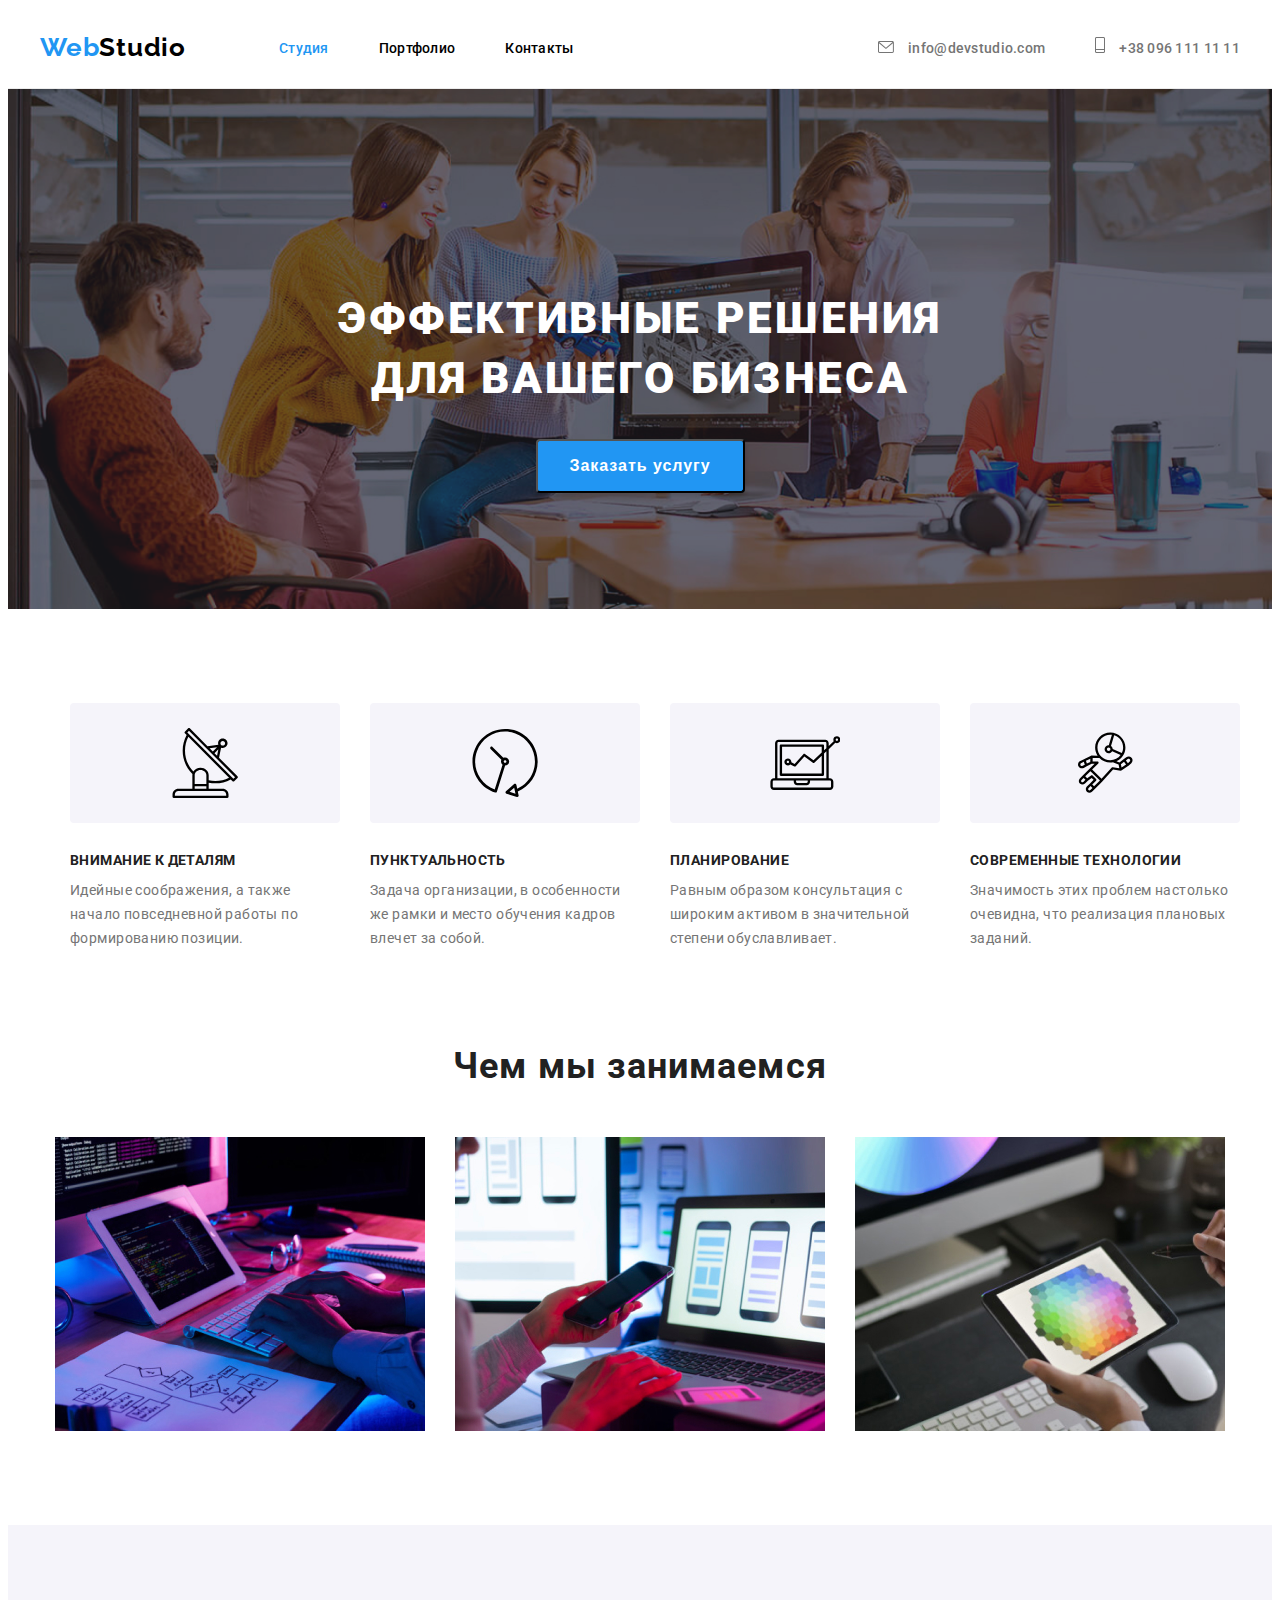
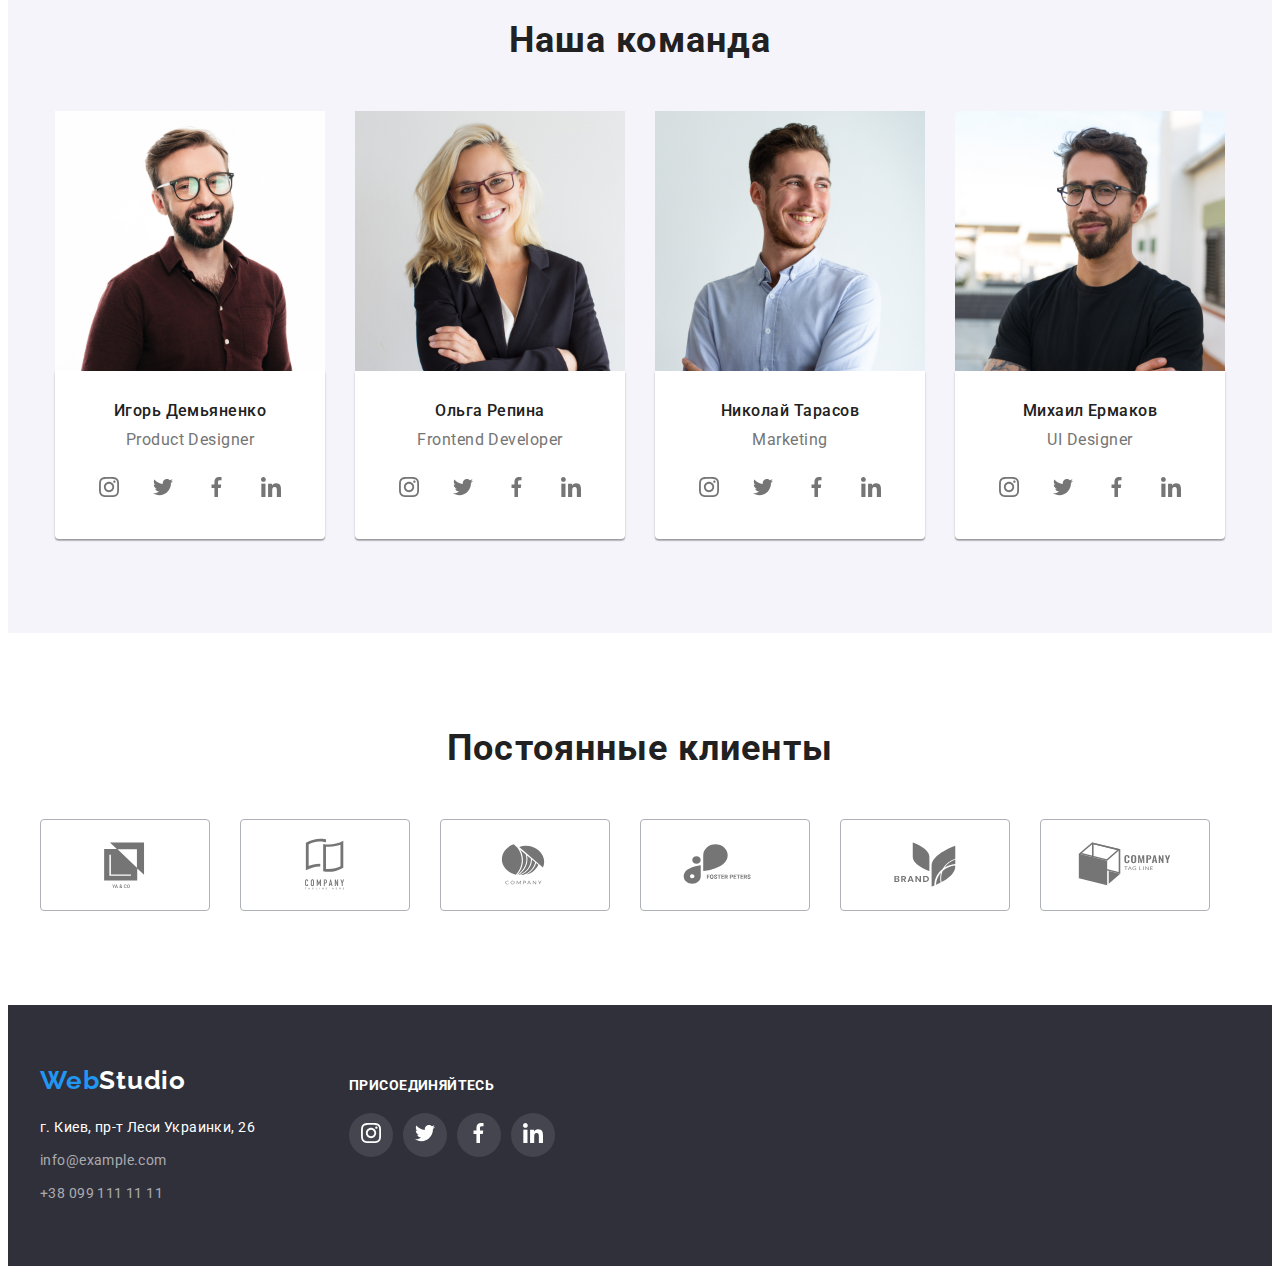
<file: index.html>
<!DOCTYPE html>
<html lang="ru">
<head>
    <meta charset="UTF-8">
    <meta http-equiv="X-UA-Compatible" content="IE=edge">
    <meta name="viewport" content="width=device-width, initial-scale=1.0">
    <title>Студия</title>
    <link rel="preconnect" href="https://fonts.gstatic.com">
    <link href="https://fonts.googleapis.com/css2?family=Raleway:wght@700&family=Roboto:wght@400;500;700;900&display=swap"
        rel="stylesheet">
    <link rel="stylesheet" href="https://cdnjs.cloudflare.com/ajax/libs/modern-normalize/1.0.0/modern-normalize.min.css"
        integrity="sha512-ISS7cAi1PEhQ8jnbJpJZMd29NlhNj4AWYyLOSp2CE/CsHxTCu+r+t0D2yoJudVrd0/8fTVPUVDzY5Tvli75u/g=="
        crossorigin="anonymous" referrerpolicy="no-referrer" />
    <link rel="stylesheet" href="./css/styles.css">
</head>
<body>
    <header class="header">
        <div class="container header-container">
        <nav class="header-navigation">
          <a class="logo-link link header-link-color" href="index.html"><span class="logo-link-color">Web</span>Studio</a>
            <ul class="nav-items-list list">
                <li class="navigation-item">
                    <a class="navigation-item-link link header-link-color-page" href="">Студия</a>
                </li>
                <li class="navigation-item">
                    <a class="navigation-item-link link header-link-color" href="./portfolio.html">Портфолио</a>
                </li>
                <li class="navigation-item">
                    <a class="navigation-item-link link header-link-color" href="">Контакты</a>
                </li>
            </ul>
        </nav>
            <ul class="nav-items-list list">
                <li class="contact-item">
                    <svg class="contact-icon">
                        <use href="./images/sprite.svg.svg#icon-mail"></use>
                    </svg>
                    <a class="contact-item-link mail-link link " href="mailto:info@devstudio.com">info@devstudio.com</a>
                </li>
                <li>
                    <svg class="tel-icon">
                        <use href="./images/sprite.svg.svg#icon-phone"></use>
                    </svg>
                    <a class="contact-item-link tel-link link" href="tel:+380961111111">+38 096 111 11 11</a>
                </li>
            </ul>
        </div>
    </header>
<main>
    <section class="hero-section">
        <div class="hero-section-container container">
        <h1 class="main-title">Эффективные решения для вашего бизнеса</h1>
        <button class="modal-button" type="button">Заказать услугу</button>
    </div>
    </section>

    <section class="adventage-section ">
        <div class="adventage-section-container container">
            <h2 class="visually-hidden">Наши ценности</h2>
            <ul class="adventage-list list">
                <li class="adventage-list-item">
                    <div class="adventage-icon-link">
                        <svg class="adventage-icon icon-one">
                            <use href="./images/sprite.svg.svg#icon-about-us-one"></use>
                        </svg>
                    </div>
                    <h3 class="adventage-list-title">Внимание к деталям</h3>
                    <p class="adventage-list-description">Идейные соображения, а также начало повседневной работы по формированию
                        позиции.</p>
                </li>
                <li class="adventage-list-item">
                    <div class="adventage-icon-link">
                            <svg class="adventage-icon icon-two">
                                <use href="./images/sprite.svg.svg#icon-about-us-two"></use>
                            </svg>
                    </div>
                    <h3 class="adventage-list-title">Пунктуальность</h3>
                    <p class="adventage-list-description">Задача организации, в особенности же рамки и место обучения кадров влечет
                        за собой.</p>
                </li>
                <li class="adventage-list-item">
                    <div class="adventage-icon-link">
                        <svg class="adventage-icon icon-three">
                            <use href="./images/sprite.svg.svg#icon-about-us-three"></use>
                        </svg>
                    </div>
                    <h3 class="adventage-list-title">Планирование</h3>
                    <p class="adventage-list-description">Равным образом консультация с широким активом в значительной степени
                        обуславливает.</p>
                </li>
                <li class="adventage-list-item">
                    <div class="adventage-icon-link">
                        <svg class="adventage-icon icon-four">
                            <use href="./images/sprite.svg.svg#icon-about-us-four"></use>
                        </svg>
                    </div>
                    <h3 class="adventage-list-title">Современные технологии</h3>
                    <p class="adventage-list-description">Значимость этих проблем настолько очевидна, что реализация плановых
                        заданий.</p>
                </li>
            </ul>
        </div>
       
        
    </section>
    <section class="about-us-section">
        <div class="container">
        <h2 class="secondary-title">Чем мы занимаемся</h2>
        <ul class="about-img-list list">
            <li class="about-img-item">
                <img class="about-img" src="./images/galery/box1.jpg" alt="человек печатает на клавиатуре" width="370" height="294">
            </li>
            <li class="about-img-item">
                <img class="about-img" src="./images/galery/box2.jpg" alt="человек с телефоном в руках работает с компьютером" width="370" height="294">
            </li>
            <li class="about-img-item">
                <img class="about-img" src="./images/galery/box3.jpg" alt="планшет в руках у человека" width="370" height="294">
            </li>
        </ul>
        </div>
    </section>
    <section class="about-us-section-team ">
        <div class="team-list-container container">
        <h2 class="secondary-title secondary-title-team">Наша команда</h2>
        <ul class="team-list list">
            <li class="team-list-item">
                <img class="team-list-item-img" src="./images/profesionals/igor.jpg" alt="мужчина в очках" width="270" height="260">
                 <div class="team-list-img-text">
                     <h3 class="team-list-img-title">Игорь Демьяненко </h3>
                     <p class="team-list-img-description" lang="en">Product Designer</p>
                     <ul class="social-link-list list link">
                        <li>
                          <a href="" class="social-link-icon">
                           <svg class="social-icon">
                             <use href="./images/sprite.svg.svg#icon-instagram"></use>
                           </svg>
                        </a>
                        </li>
                        <li>
                          <a href="" class="social-link-icon">
                            <svg class="social-icon">
                             <use href="./images/sprite.svg.svg#icon-twitter" class="social-icon-one"></use>
                            </svg>
                        </a>
                        </li>
                        <li>
                          <a href="" class="social-link-icon">
                             <svg class="social-icon">
                                <use href="./images/sprite.svg.svg#icon-facebook"></use>
                             </svg>
                            </a>
                        </li>
                        <li>
                          <a href="" class="social-link-icon">
                            <svg class="social-icon">
                                <use href="./images/sprite.svg.svg#icon-linkedin"></use>
                            </svg>
                        </a>
                        </li>
                      </ul>
                    </div>
            </li>
           
                <li class="team-list-item">
                    <img class="team-list-item-img" src="./images/profesionals/olga.jpg" alt="женщина в очках улыбается" width="270"
                        height="260">
                    <div class="team-list-img-text">
                        <h3 class="team-list-img-title">Ольга Репина</h3>
                        <p class="team-list-img-description" lang="en">Frontend Developer</p>
                <ul class="social-link-list list link">
                    <li>
                        <a href="" class="social-link-icon">
                            <svg class="social-icon">
                                <use href="./images/sprite.svg.svg#icon-instagram"></use>
                            </svg>
                        </a>
                    </li>
                    <li>
                        <a href="" class="social-link-icon">
                            <svg class="social-icon">
                                <use href="./images/sprite.svg.svg#icon-twitter" class="social-icon-one"></use>
                            </svg>
                        </a>
                    </li>
                    <li>
                        <a href="" class="social-link-icon">
                            <svg class="social-icon">
                                <use href="./images/sprite.svg.svg#icon-facebook"></use>
                            </svg>
                        </a>
                    </li>
                    <li>
                        <a href="" class="social-link-icon">
                            <svg class="social-icon">
                                <use href="./images/sprite.svg.svg#icon-linkedin"></use>
                            </svg>
                        </a>
                    </li>
                </ul>
                    
                    </div>
            </li>
                
                <li class="team-list-item">
                    <img class="team-list-item-img" src="./images/profesionals/nikolai.jpg" alt="мужчина смотрит в сторону" width="270"
                        height="260">
                    <div class="team-list-img-text">
                        <h3 class="team-list-img-title">Николай Тарасов</h3>
                        <p class="team-list-img-description" lang="en">Marketing</p>
                <ul class="social-link-list list link">
                    <li>
                        <a href="" class="social-link-icon">
                            <svg class="social-icon">
                                <use href="./images/sprite.svg.svg#icon-instagram"></use>
                            </svg>
                        </a>
                    </li>
                    <li>
                        <a href="" class="social-link-icon">
                            <svg class="social-icon">
                                <use href="./images/sprite.svg.svg#icon-twitter" class="social-icon-one"></use>
                            </svg>
                        </a>
                    </li>
                    <li>
                        <a href="" class="social-link-icon">
                            <svg class="social-icon">
                                <use href="./images/sprite.svg.svg#icon-facebook"></use>
                            </svg>
                        </a>
                    </li>
                    <li>
                        <a href="" class="social-link-icon">
                            <svg class="social-icon">
                                <use href="./images/sprite.svg.svg#icon-linkedin"></use>
                            </svg>
                        </a>
                    </li>
                </ul>
                    </div>
            </li>
                
                <li class="team-list-item">
                    <img class="team-list-item-img" src="./images/profesionals/mikhail.jpg" alt="мужчина в очках" width="270"
                        height="260">
                    <div class="team-list-img-text">
                        <h3 class="team-list-img-title">Михаил Ермаков </h3>
                        <p class="team-list-img-description" lang="en">UI Designer</p>
                    <ul class="social-link-list list link">
                        <li>
                            <a href="" class="social-link-icon">
                                <svg class="social-icon">
                                    <use href="./images/sprite.svg.svg#icon-instagram"></use>
                                </svg>
                            </a>
                        </li>
                        <li>
                            <a href="" class="social-link-icon">
                                <svg class="social-icon">
                                    <use href="./images/sprite.svg.svg#icon-twitter" class="social-icon-one"></use>
                                </svg>
                            </a>
                        </li>
                        <li>
                            <a href="" class="social-link-icon">
                                <svg class="social-icon">
                                    <use href="./images/sprite.svg.svg#icon-facebook"></use>
                                </svg>
                            </a>
                        </li>
                        <li>
                            <a href="" class="social-link-icon">
                                <svg class="social-icon">
                                    <use href="./images/sprite.svg.svg#icon-linkedin"></use>
                                </svg>
                            </a>
                        </li>
                    </ul>
                    </div>
                </li>
            </div>    
            
        </ul>
    </section>
    <section class="clients">
        <div class="our-clients container">
        <h2 class="secondary-title">Постоянные клиенты</h2>
    <ul class="client-list list link">
        <li class="client-item">
            <a href="" class="client-icon-link">
            <svg class="client-icon">
                <use href="./images/sprite.svg.svg#icon-company-one"></use>
            </svg>
            </a>
        </li>
        <li class="client-item">
        <a href="" class="client-icon-link">
            <svg class="client-icon">
            <use href="./images/sprite.svg.svg#icon-company-two"></use>
          </svg>
        </a>
        </li>
        <li class="client-item">
            <a href="" class="client-icon-link">
            <svg class="client-icon">
                <use href="./images/sprite.svg.svg#icon-company-three"></use>
            </svg>
            </a>
        </li>
        <li class="client-item">
            <a href="" class="client-icon-link">
            <svg class="client-icon">
                <use href="./images/sprite.svg.svg#icon-company-four"></use>
            </svg>
            </a>
        </li>
        <li class="client-item">
            <a href="" class="client-icon-link">
            <svg class="client-icon">
                <use href="./images/sprite.svg.svg#icon-company-six"></use>
            </svg>
            </a>
        </li>
        <li class="">
            <a href="" class="client-icon-link">
            <svg class="client-icon">
                <use href="./images/sprite.svg.svg#icon-company-five"></use>
            </svg>
            </a>
        </li>
    </ul>
    </div>
    </section>
</main>
    <footer class="footer ">
        <div class="container footer-contacts">
            <div class="footer-inform">
          <a class="logo-link link  footer-link-color" href="index.html"><span class="logo-link-color">Web</span>Studio</a>
            <address class="address">
              <ul class="address-list list">
                <li class="address-list-item">
                    <a class="address-link link footer-link-color" href="https://goo.gl/maps/LSZVR5Nw7ut3KPeD9" target="_blank" rel="noopener noreferrer">г. Киев, пр-т Леси
                        Украинки, 26</a>
                </li>
                <li class="address-list-item">
                    <a class="address-link link footer-contact-color" href="mailto:info@example.com">info@example.com</a>
                </li>
                <li class="address-list-item">
                    <a class="address-link link footer-contact-color" href="tel:+380991111111">+38 099 111 11 11</a>
                </li>
              </ul>  
            </address>
            </div>

            <div class="social-links ">
               <h3 class="footer-title">ПРИСОЕДИНЯЙТЕСЬ</h3>
                <ul class="social-link-list-footer list link">
                    <li class="social-link-item-footer">
                        <a href="" class="social-link-icon-footer">
                            <svg class="social-icon-footer">
                                <use href="./images/sprite.svg.svg#icon-instagram"></use>
                            </svg>
                        </a>
                    </li>
                    <li class="social-link-item-footer">
                        <a href="" class="social-link-icon-footer">
                            <svg class="social-icon-footer">
                                <use href="./images/sprite.svg.svg#icon-twitter" class="social-icon-one"></use>
                            </svg>
                        </a>
                    </li>
                    <li class="social-link-item-footer">
                        <a href="" class="social-link-icon-footer">
                            <svg class="social-icon-footer">
                                <use href="./images/sprite.svg.svg#icon-facebook"></use>
                            </svg>
                        </a>
                    </li>
                    <li class="social-link-item-footer">
                        <a href="" class="social-link-icon-footer">
                            <svg class="social-icon-footer">
                                <use href="./images/sprite.svg.svg#icon-linkedin"></use>
                            </svg>
                        </a>
                    </li>
                </ul>
            </div>
        
        

        </div>
    </footer>

    
</body>
</html>
</file>
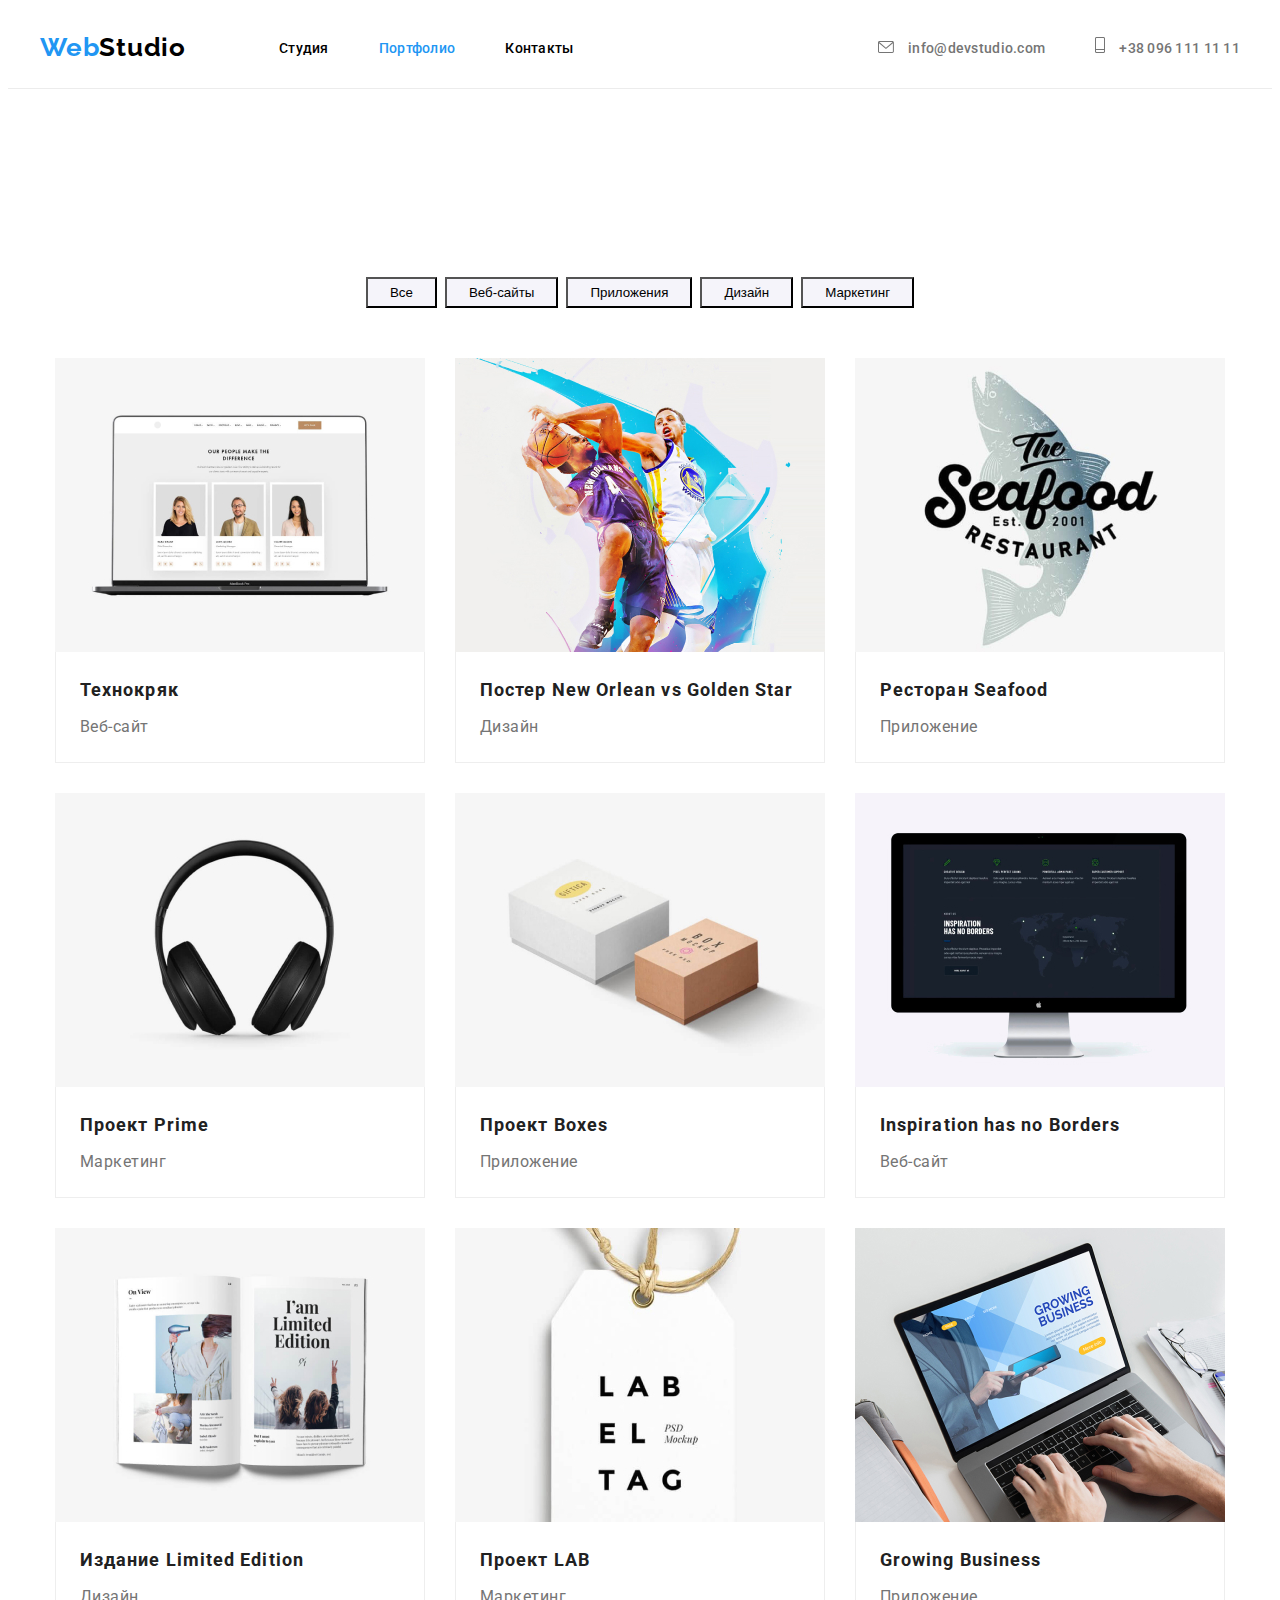
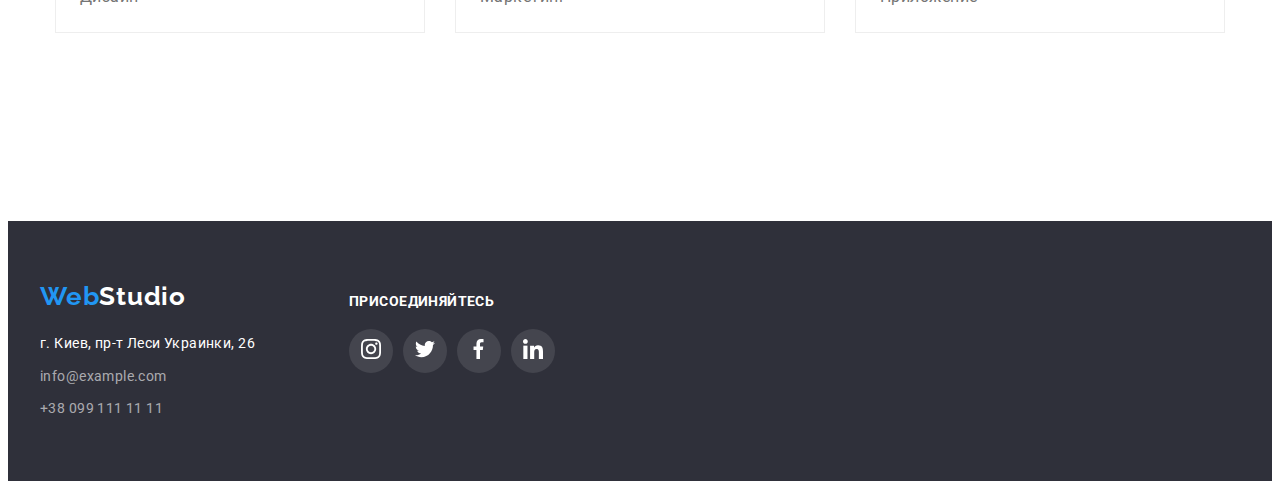
<file: portfolio.html>
<!DOCTYPE html>
<html lang="ru">
<head>
    <meta charset="UTF-8">
    <meta http-equiv="X-UA-Compatible" content="IE=edge">
    <meta name="viewport" content="width=device-width, initial-scale=1.0">
    <title>Портфолио</title>
    <link rel="preconnect" href="https://fonts.gstatic.com">
    <link href="https://fonts.googleapis.com/css2?family=Raleway:wght@700&family=Roboto:wght@400;500;700;900&display=swap"
        rel="stylesheet">
    <link rel="stylesheet" href="./css/styles.css">
</head>
<body>
    <header class="header">
        <div class="container header-container">
        <nav class="header-navigation">
            <a class="logo-link link  header-link-color" href="./index.html"> <span class="logo-link-color">Web</span>Studio</a>
        <ul class="nav-items-list list">
            <li class="navigation-item">
                <a class="navigation-item-link link header-link-color" href="./index.html">Студия</a>
            </li>
            <li class="navigation-item">
                <a class="navigation-item-link link header-link-color-page" href="">Портфолио</a>
            </li>
            <li class="navigation-item">
                <a class="navigation-item-link link header-link-color" href="">Контакты</a>
            </li>
        </ul>
        </nav>
        <ul class="nav-items-list list">
            <li class="contact-item">
                <svg class="contact-icon">
                    <use href="./images/sprite.svg.svg#icon-mail"></use>
                </svg>
                <a class="contact-item-link mail-link link" href="mailto:info@devstudio.com">info@devstudio.com</a>
            </li>
            <li>
                <svg class="tel-icon">
                    <use href="./images/sprite.svg.svg#icon-phone"></use>
                </svg>
                <a class="contact-item-link tel-link link" href="tel:+380961111111">+38 096 111 11 11</a>
            </li>
        </ul>
        </div>
    </header>
    <main>
        <section class="inform-button-section" >
            <div class="inform-button-section container">
                 <h2 class="visually-hidden">Кнопки для информации</h2>
            <ul class="modal-button-list list">
                <li class="modal-button-item"><button class="button" type="button">Все</button></li>
                <li class="modal-button-item"><button class="button" type="button">Веб-сайты</button></li>
                <li class="modal-button-item"><button class="button" type="button">Приложения</button></li>
                <li class="modal-button-item"><button class="button" type="button">Дизайн</button></li>
                <li class="modal-button-item"><button class="button" type="button">Маркетинг</button></li>
            </ul>        
            <h2 class="visually-hidden">Примеры работ</h2>
            <ul class="about-img-list-portfolio list">
                <li class="about-img-item-portfolio">
                    <img class="about-img" src="./images/projects portfolio/technokryak.jpg"
                        alt="открытый ноутбук с фотографиями людей" width="370" height="294">
                    <div class="about-img-portfolio-text">
                        <h3 class="about-img-title">Технокряк</h3>
                    <p class="about-img-description">Веб-сайт</p>
                    <div>
                </li>
                <li class="about-img-item-portfolio">
                    <img class="about-img" src="./images/projects portfolio/new orlean.jpg"
                        alt="два баскетболиста ведут борьбу за мяч" width="370" height="294">
                    <div class="about-img-portfolio-text">
                        <h3 class="about-img-title" lang="ru en">Постер New Orlean vs Golden Star</h3>
                    <p class="about-img-description">Дизайн</p>
                </div>
                </li>
                <li class="about-img-item-portfolio">
                    <img class="about-img" src="./images/projects portfolio/seafood.jpg" alt="логотип ресторана морской кухни"
                        width="370" height="294">
                    <div class="about-img-portfolio-text">
                        <h3 class="about-img-title" lang="ru en">Ресторан Seafood</h3>
                    <p class="about-img-description">Приложение</p>
                </div>
                </li>
                <li class="about-img-item-portfolio">
                    <img class="about-img" src="./images/projects portfolio/prime.jpg" alt="наушники" width="370" height="294">
                    <div class="about-img-portfolio-text">
                    <h3 class="about-img-title" lang="ru en">Проект Prime</h3>
                    <p class="about-img-description">Маркетинг</p>
                </div>
                </li>
                <li class="about-img-item-portfolio">
                    <img class="about-img" src="./images/projects portfolio/boxes.jpg" alt="две коробки разного размера и цвета"
                        width="370" height="294">
                    <div class="about-img-portfolio-text">
                        <h3 class="about-img-title" lang="ru en">Проект Boxes</h3>
                    <p class="about-img-description">Приложение</p>
                </div>
                </li>
                <li class="about-img-item-portfolio">
                    <img class="about-img" src="./images/projects portfolio/inspiration.jpg" alt="монитор комьютера" width="370"
                        height="294">
                        <div class="about-img-portfolio-text">
                    <h3 class="about-img-title" lang="en">Inspiration has no Borders</h3>
                    <p class="about-img-description">Веб-сайт</p>
                </div>
                </li>
                <li class="about-img-item-portfolio">
                    <img class="about-img" src="./images/projects portfolio/limited edition.jpg" alt="открытая страница журнала"
                        width="370" height="294">
                        <div class="about-img-portfolio-text">
                    <h3 class="about-img-title" lang="ru en">Издание Limited Edition</h3>
                    <p class="about-img-description">Дизайн</p>
                </div>
                </li>
                <li class="about-img-item-portfolio">
                    <img class="about-img" src="./images/projects portfolio/lab.jpg" alt="бирка с текстом" width="370" height="294">
                    <div class="about-img-portfolio-text">
                    <h3 class="about-img-title" lang="ru en">Проект LAB</h3>
                    <p class="about-img-description">Маркетинг</p>
                    </div>  
                </li>
                <li class="about-img-item-portfolio">
                    <img class="about-img" src="./images/projects portfolio/growing.jpg"
                        alt="человечкие руки на клавиатуре ноутбука" width="370" height="294">
                    <div class="about-img-portfolio-text">
                        <h3 class="about-img-title" lang="en">Growing Business</h3>
                    <p class="about-img-description">Приложение</p>
                </div>
                </li>
            </ul>
     </section>
        
         
        
    </main>
    <footer class="footer">
      <div class="container footer-contacts">
          <div class="footer-inform">
        <a class="logo-link link footer-link-color" href="portfolio.html"><span class="logo-link-color">Web</span>Studio</a>
          <address class="address">
            <ul class="address-list list">
             <li class="address-list-item">
                <a class="address-link link footer-link-color" href="https://goo.gl/maps/LSZVR5Nw7ut3KPeD9" target="_blank" rel="noopener noreferrer">г. Киев, пр-т Леси
                    Украинки, 26</a>
             </li>
             <li class="address-list-item">
                <a class="address-link link footer-contact-color" href="mailto:info@example.com">info@example.com</a>
             </li>
             <li class="address-list-item">
                <a class="address-link link footer-contact-color" href="tel:+380991111111">+38 099 111 11 11</a>
             </li>
            </ul>
          </address>
        </div>
        <div class="social-links">
            <h3 class="footer-title">ПРИСОЕДИНЯЙТЕСЬ</h3>
            <ul class="social-link-list-footer list link">
                <li class="social-link-item-footer">
                    <a href="" class="social-link-icon-footer">
                        <svg class="social-icon-footer">
                            <use href="./images/sprite.svg.svg#icon-instagram"></use>
                        </svg>
                    </a>
                </li>
                <li class="social-link-item-footer">
                    <a href="" class="social-link-icon-footer">
                        <svg class="social-icon-footer">
                            <use href="./images/sprite.svg.svg#icon-twitter" class="social-icon-one"></use>
                        </svg>
                    </a>
                </li>
                <li class="social-link-item-footer">
                    <a href="" class="social-link-icon-footer">
                        <svg class="social-icon-footer">
                            <use href="./images/sprite.svg.svg#icon-facebook"></use>
                        </svg>
                    </a>
                </li>
                <li class="social-link-item-footer">
                    <a href="" class="social-link-icon-footer">
                        <svg class="social-icon-footer">
                            <use href="./images/sprite.svg.svg#icon-linkedin"></use>
                        </svg>
                    </a>
                </li>
            </ul>
            </div>
        
        </div>

    </footer>    
</body>
</html>
</file>
<file: css/styles.css>
/*=================COMPONENTS===================*/
:root {
  --accent-color: #2196f3;
  --main-color: #212121;
  --main-font: "Roboto", sans-serif;
  --secondary-font: "Raleway", sans-serif;
  --secondary-color: #757575;
  --help-color: #ffffff;
  --accent-background-color: #2f303a;
}
h1,
h2,
h3,
h4,
h5,
h6,
p {
  margin-top: 0;
  margin-bottom: 0;
}
ul,
ol {
  margin-bottom: 0;
  margin-top: 0;
  padding-left: 0;
}
img {
  display: block;
}

.list {
  list-style: none;
}
.link {
  text-decoration: none;
}
body {
  font-family: var(--main-font);
  color: var(--main-color);
}
/*===================END COMPONENTS================*/

/*==================HEADER======================*/
.container {
  width: 1200px;
  padding-left: 15px;
  padding-right: 15px;
  margin: 0 auto;
}
.header-container {
  display: flex;
}
.header-navigation {
  display: flex;
}
.logo-link {
  font-family: var(--secondary-font);
  font-weight: 700;
  font-size: 26px;
  line-height: 1.19;
  letter-spacing: 0.03em;
  margin-right: 93px;
}
.logo-link-color {
  color: var(--accent-color);
}

.header-link-color {
  color: black;
}
.header {
  padding-top: 24px;
  padding-bottom: 25px;
  border-bottom: 1px solid #ececec;
}
.navigation-item-link {
  font-weight: 500;
  font-size: 14px;
  line-height: 1.14;
  letter-spacing: 0.02em;
  padding-top: 32px;
  padding-bottom: 32px;
}
.navigation-item-link:hover,
.navigation-item-link:focus {
  color: var(--accent-color);
}
.contact-item-link {
  font-weight: 500;
  font-size: 14px;
  line-height: 1.14;
  letter-spacing: 0.02em;
  color: var(--secondary-color);
  padding-bottom: 32px;
  padding-top: 32px;
}
.contact-icon {
  width: 16px;
  height: 12px;
  fill: var(--secondary-color);
  margin-right: 10px;
}
.contact-icon:hover,
.contact-icon:focus {
  fill: var(--accent-color);
}
.tel-icon {
  width: 10px;
  height: 16px;
  fill: var(--secondary-color);
  margin-right: 10px;
}
.tel-icon:hover,
.tel-icon:focus {
  fill: var(--accent-color);
}
.contact-item-link:hover,
.contact-item-link:focus {
  color: var(--accent-color);
}
.header-link-color-page {
  color: var(--accent-color);
}
.nav-items-list {
  display: flex;
  align-items: center;
}
.navigation-item:not(:last-child) {
  margin-right: 50px;
}
.header-container {
  justify-content: space-between;
}
.contact-item {
  margin-right: 50px;
}

/*=======================END HEADER==============*/

/*==================HERO SECTION STUDIO=============*/
.hero-section {
  background-color: var(--accent-background-color);
  padding-top: 200px;
  padding-bottom: 200px;
}
.hero-section-container {
  width: 692px;
  height: 120px;
}
.hero-section {
  background-image: url(../images/hero/bg.png),
    url(../images/hero/Img\ hero.jpg), url(../images/hero/bg.jpg);
  background-size: cover;
}
.main-title {
  font-weight: 900;
  font-size: 44px;
  line-height: 1.36;
  text-align: center;
  letter-spacing: 0.06em;
  text-transform: uppercase;
  color: var(--help-color);
}
.main-title {
  margin-bottom: 30px;
}
.modal-button {
  background: var(--accent-color);
  box-shadow: 0px 4px 4px rgba(0, 0, 0, 0.15);
  border-radius: 4px;
}
.modal-button {
  display: flex;
}
.modal-button {
  font-weight: 700;
  font-size: 16px;
  line-height: 1.87;
  letter-spacing: 0.06em;
  color: var(--help-color);
  padding: 10px 32px;
  margin: 0 auto;
}
.modal-button:hover,
.modal-button:focus {
  cursor: pointer;
}
/*================END HERO SECTION STUDIO===========*/

/*================INFORM BUTTON SECTION PORTFOLIO==============*/

.inform-button-section-container {
  display: flex;
  justify-content: center;
}
.inform-button-section {
  padding-top: 94px;
  padding-bottom: 94px;
}
.modal-button-list {
  display: flex;
  justify-content: center;
  margin-bottom: 50px;
}
.modal-button-item {
  border-radius: 4px;
}
.modal-button-item {
  font-weight: 500;
  font-size: 16px;
  line-height: 1.62px;
  letter-spacing: 0.03em;
}
.modal-button-item:not(:last-child) {
  margin-right: 8px;
}
.button {
  background: #f5f4fa;
  padding-top: 6px;
  padding-bottom: 6px;
  padding-left: 22px;
  padding-right: 22px;
}
.button:hover,
.button:focus {
  background: var(--accent-color);
  color: var(--help-color);
  cursor: pointer;
}
.about-img-list-portfolio {
  display: flex;
  justify-content: center;
  flex-wrap: wrap;
}
.about-img-list-portfolio {
  margin-right: -30px;
  margin-bottom: -30px;
}
.about-img-item-portfolio {
  margin-right: 30px;
  margin-bottom: 30px;
  width: 370px;
}
.about-img-portfolio-text {
  padding-top: 20px;
  padding-bottom: 20px;
  border: 1px solid #eeeeee;
  border-top: 0px;
  box-sizing: border-box;
  padding-left: 24px;
  padding-right: 24px;
}
/*============END INFORM BUTTON SECTION PORTFOLIO=========*/

/*==================ADVENTAGE SECTION STUDIO==============*/
.adventage-section-container {
  display: flex;
}
.adventage-section {
  padding: 94px 15px;
}
.adventage-list {
  display: flex;
  margin-left: 30px;
}

.adventage-icon-link {
  background-color: #f5f4fa;
  width: 270px;
  height: 120px;
  border-radius: 4px;
  margin-bottom: 30px;
  margin-right: 30px;
}
.adventage-icon-link {
  display: flex;
  justify-content: center;
  align-items: center;
}
.adventage-icon-link:hover,
.adventage-icon-link:focus {
  fill: var(--accent-color);
}
.icon-one {
  width: 66px;
  height: 70px;
}
.icon-two {
  width: 66px;
  height: 70px;
}
.icon-three {
  width: 70px;
  height: 54px;
}
.icon-four {
  width: 55px;
  height: 61px;
}
.adventage-list-item:not(:last-child) {
  margin-right: 30px;
}
.adventage-list-title {
  font-size: 14px;
  line-height: 1.14;
  letter-spacing: 0.03em;
  text-transform: uppercase;
}
.adventage-list-item {
  width: 270px;
}
.adventage-list-description {
  font-size: 14px;
  line-height: 1.71;
  letter-spacing: 0.03em;
  color: var(--secondary-color);
  margin-top: 10px;
}
.visually-hidden {
  position: absolute;
  width: 1px;
  height: 1px;
  margin: -1px;
  border: 0;
  padding: 0;

  white-space: nowrap;
  clip-path: inset(100%);
  clip: rect(0 0 0 0);
  overflow: hidden;
}
/*=============END ADVENTAGE SECTION STUDIO=============*/

/*============ABOUT US SECTION STUDIO PORTFOLIO===========*/
.about-us-section {
  padding-bottom: 94px;
}
.secondary-title {
  font-size: 36px;
  line-height: 1.17;
  text-align: center;
  letter-spacing: 0.03em;
  margin-bottom: 50px;
}
.about-img-list {
  display: flex;
  justify-content: center;
}
.about-img-item:not(:last-child) {
  margin-right: 30px;
}
.about-img-title {
  font-size: 18px;
  line-height: 2;
  letter-spacing: 0.06em;
  background: #ffffff;

  margin-bottom: 4px;
}
.about-img-description {
  font-size: 16px;
  line-height: 1.87;
  letter-spacing: 0.03em;
  color: var(--secondary-color);
  background: #ffffff;
}
.about-img-item {
  width: 370px;
}
/*===========END ABOUT US SECTION STUDIO ====================*/

/*=================ABOUT US SECTION TEAM====================*/
.about-us-section-team {
  padding-top: 94px;
  padding-bottom: 94px;
}
.secondary-title-team {
  margin-bottom: 50px;
}
.team-list {
  display: flex;
  justify-content: center;
}
.team-list-item {
  width: 270px;
}
.team-list-item:not(:last-child) {
  margin-right: 30px;
}
.team-list-img-title {
  font-weight: 500;
  font-size: 16px;
  line-height: 1.19;
  letter-spacing: 0.03em;
  background: #ffffff;
  text-align: center;
  margin-bottom: 10px;
}
.team-list-img-description {
  font-size: 16px;
  line-height: 1.19;
  letter-spacing: 0.03em;
  color: var(--secondary-color);
  background: #ffffff;

  border-radius: 0px 0px 4px 4px;
  text-align: center;
}
.about-us-section-team {
  background: #f5f4fa;
}
.team-list-img-text {
  padding-top: 30px;
  background: #ffffff;
  box-shadow: 0px 1px 3px rgba(0, 0, 0, 0.12), 0px 1px 1px rgba(0, 0, 0, 0.14),
    0px 2px 1px rgba(0, 0, 0, 0.2);
  border-radius: 0px 0px 4px 4px;
}
.social-link-list {
  display: flex;
}
.social-link-list {
  padding-left: 32px;
  padding-right: 32px;
  padding-bottom: 30px;
  margin-top: 16px;
}
.social-link-icon {
  display: flex;
  justify-content: center;
  align-items: center;
}
.social-link-icon {
  width: 44px;
  height: 44px;
  background-color: var(--help-color);
  border-radius: 50%;
  margin-right: 10px;
}
.social-link-icon:hover,
.social-link-icon:focus {
  background-color: var(--accent-color);
}
.social-icon {
  width: 20px;
  height: 20px;
  fill: var(--secondary-color);
}
.social-link-icon:hover .social-icon,
.social-link-icon:focus .social-icon {
  fill: var(--help-color);
}

/*============END ABOUT US SECTION TEAM=====================*/
/*==================CLIENTS STUDIO========================*/
.our-clients {
  padding-top: 94px;
  padding-bottom: 94px;
}
.client-list {
  display: flex;
  justify-content: center;
}
.client-icon-link {
  display: flex;
  justify-content: center;
  align-items: center;
  margin-right: 30px;
}
.client-icon-link {
  width: 170px;
  height: 92px;
  border: 1px solid #afb1b8;
  box-sizing: border-box;
  border-radius: 4px;
}
.client-icon {
  padding-top: 16px;
  padding-bottom: 16px;
  padding-left: 32px;
  padding-right: 32px;
  fill: var(--secondary-color);
}
.client-icon:hover,
.client-icon:focus {
  fill: var(--accent-color);
}

/*==================CLIENTS STUDIO END========================*/

/*==================FOOTER STUDIO PORTFOLIO===============*/
.footer {
  background: var(--accent-background-color);
}
.footer-inform {
  padding-top: 60px;
  padding-bottom: 60px;
}

.footer-contacts {
  display: flex;
}
.footer-inform {
  margin-right: 70px;
}
.footer-contact-color {
  color: rgba(255, 255, 255, 0.6);
}
.address-list-item {
  font-size: 14px;
  font-style: normal;
  line-height: 1.71;
  letter-spacing: 0.03em;
  color: var(--main-color);
}
.address-list-item:not(:last-child) {
  margin-bottom: 9px;
}

.footer-link-color {
  color: var(--help-color);
}
.address-link:hover,
.address-link:focus {
  color: var (--help-color--);
}
.address {
  margin-top: 20px;
}
.footer-title {
  padding-top: 72px;
}
.footer-title {
  font-family: Roboto;
  font-style: normal;
  font-weight: bold;
  font-size: 14px;
  line-height: 16px;
  letter-spacing: 0.03em;
  text-transform: uppercase;
  color: var(--help-color);
}
.social-link-list-footer {
  display: flex;
}
.social-link-item-footer {
  display: flex;
  justify-content: center;
  align-items: center;
}
.social-link-item-footer {
  margin-top: 20px;
  width: 44px;
  height: 44px;
  background-color: rgba(255, 255, 255, 0.1);
  border-radius: 50%;
}
.social-link-item-footer:not(:last-child) {
  margin-right: 10px;
}
.social-link-item-footer:hover,
.social-link-item-footer:focus {
  background-color: var(--accent-color);
}
.social-icon-footer {
  width: 20px;
  height: 20px;
  fill: var(--help-color);
}
/*================END FOOTER STUDIO PORTFOLIO==============*/
</file>
